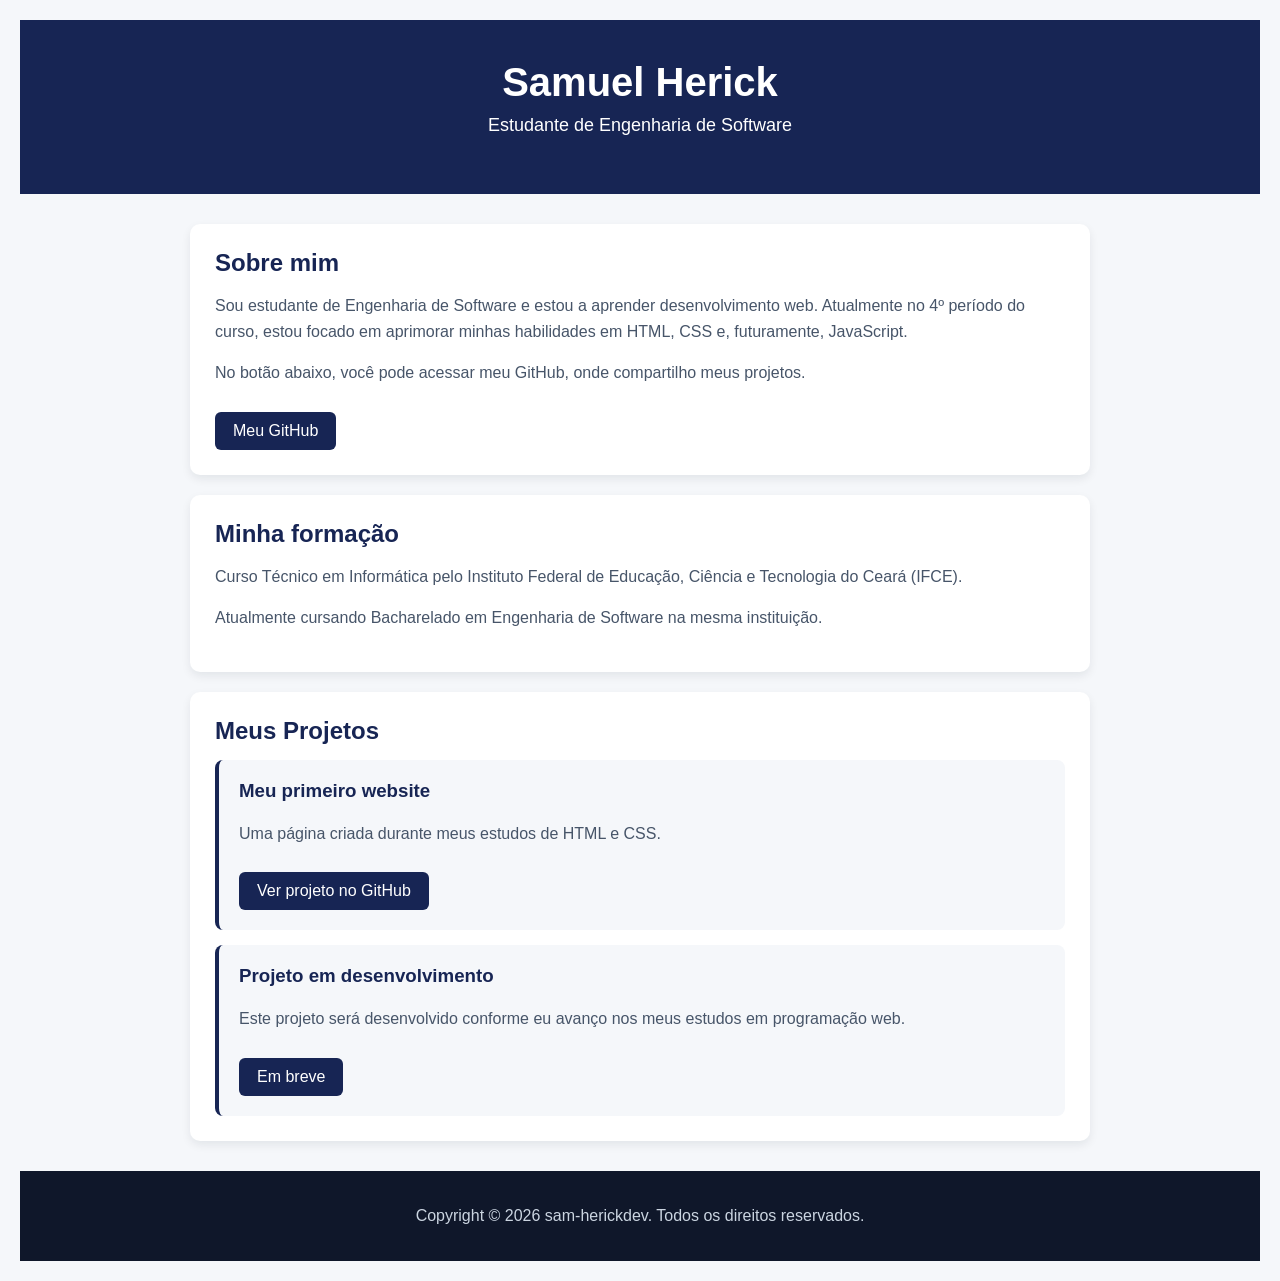
<file: index.html>
<!DOCTYPE html>
<html lang="pt-BR">
<head>
    <meta charset="UTF-8">
    <meta name="viewport" content="width=device-width, initial-scale=1.0">
    <title>Currículo & Portfólio - Samuel Herick</title>
    <link rel="stylesheet" href="style.css">
</head>
<body>
    <header class="cabecalho">
        <h1>Samuel Herick</h1>
        <p>Estudante de Engenharia de Software</p>
    </header>

    <main class="conteudo-principal">
        <section class="cartao">
            <h2>Sobre mim</h2>
            <p>
                Sou estudante de Engenharia de Software e estou a aprender desenvolvimento web.
                Atualmente no 4º período do curso, estou focado em aprimorar minhas habilidades em HTML, CSS e, 
                futuramente, JavaScript.
            </p> 
            <p>
                No botão abaixo, você pode acessar meu GitHub, onde compartilho meus projetos.  
            </p>
            <a href="https://github.com/sam-herickdev" target="_blank" class="botao">Meu GitHub</a>
        </section>

        <section class="cartao">
            <h2>Minha formação</h2>
            <p>
                Curso Técnico em Informática pelo Instituto Federal de Educação, Ciência e Tecnologia do Ceará (IFCE).
            </p>
            <p>
                Atualmente cursando Bacharelado em Engenharia de Software na mesma instituição.
            </p>
        </section>

        <section class="cartao">
            <h2>Meus Projetos</h2>
            
            <div class="projeto">
                <h3>Meu primeiro website</h3>
                <p>
                    Uma página criada durante meus estudos de HTML e CSS.
                </p>
                <a href="https://github.com/sam-herickdev/prog-web" target="_blank" class="botao">Ver projeto no GitHub</a>
            </div>

            <div class="projeto">
                <h3>Projeto em desenvolvimento</h3>
                <p>
                    Este projeto será desenvolvido conforme eu avanço nos meus estudos em programação web.
                </p>
                <a href="#" class="botao">Em breve</a>
            </div>
        </section>
    </main>

    <footer class="rodape">
        <p>Copyright © 2026 sam-herickdev. Todos os direitos reservados.</p>
    </footer>
</body>
</html>
</file>
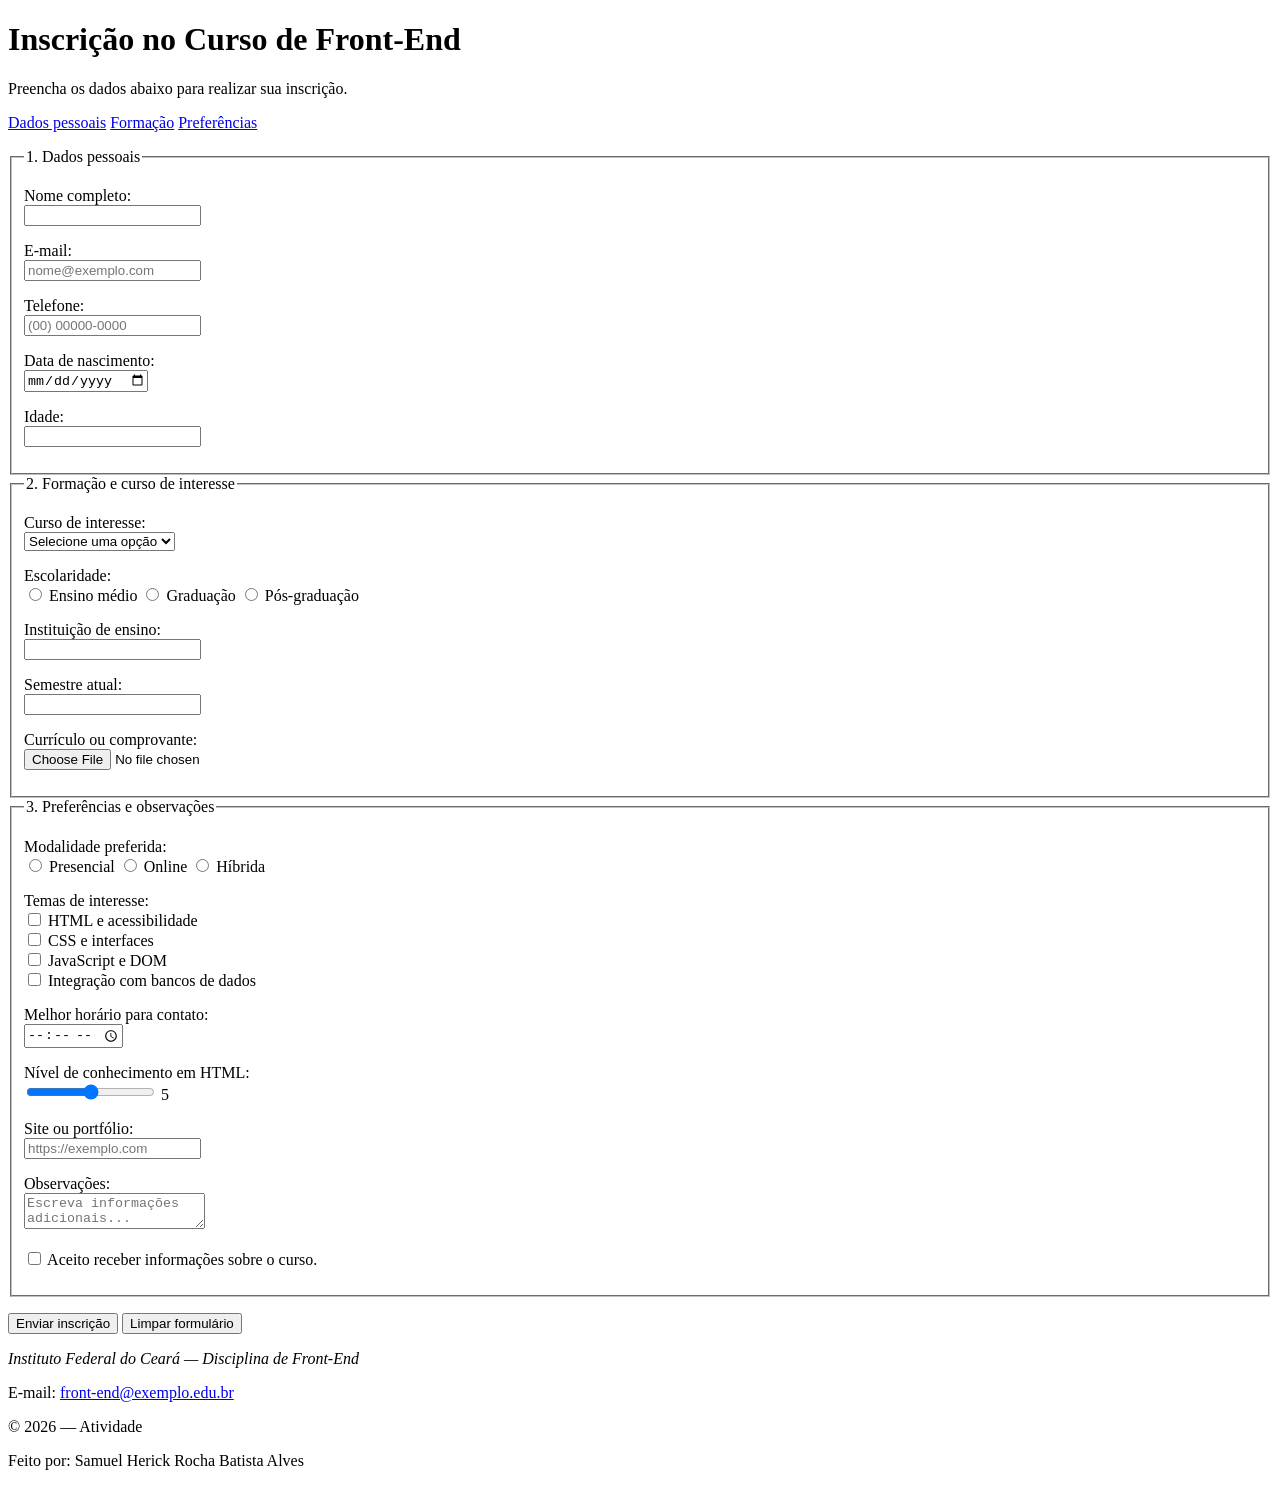
<file: atividade.html>
<!DOCTYPE html>
<html lang="pt-BR">
<head>
  <meta charset="UTF-8">
  <title>Inscrição no Curso de Front-End</title>
</head>
<body>

  <h1>Inscrição no Curso de Front-End</h1>
  <p>Preencha os dados abaixo para realizar sua inscrição.</p>

  <p>
    <a href="#dados-pessoais">Dados pessoais</a>
    <a href="#formacao">Formação</a>
    <a href="#preferencias">Preferências</a>
  </p>

  <form>
    <fieldset id="dados-pessoais">
      <legend>1. Dados pessoais</legend>

      <p>
        <label for="nome">Nome completo:</label><br>
        <input type="text" id="nome" name="nome" required>
      </p>

      <p>
        <label for="email">E-mail:</label><br>
        <input type="email" id="email" name="email" placeholder="nome@exemplo.com" required>
      </p>

      <p>
        <label for="telefone">Telefone:</label><br>
        <input type="tel" id="telefone" autocomplete="on" placeholder="(00) 00000-0000" pattern="\([0-9]{2}\) [0-9]{5}-[0-9]{4}" name="telefone" required>
      </p>

      <p>
        <label for="nascimento">Data de nascimento:</label><br>
        <input type="date" id="nascimento" name="nascimento" required>
      </p>

      <p>
        <label for="idade">Idade:</label><br>
        <input type="number" id="idade" name="idade" required>
      </p>
    </fieldset>

    <fieldset id="formacao">
      <legend>2. Formação e curso de interesse</legend>

      <p>
        <label for="curso">Curso de interesse:</label><br>
        <select id="curso" name="curso" required>
          <option value="" disabled selected>Selecione uma opção</option>
          <option value="front-end">Front-End</option>
        </select>
      </p>

      <p>
        <label>Escolaridade:</label><br>
        <label><input type="radio" name="escolaridade" value="ensino-medio" required> Ensino médio</label>
        <label><input type="radio" name="escolaridade" value="graduacao" required> Graduação</label>
        <label><input type="radio" name="escolaridade" value="pos-graduacao" required> Pós-graduação</label>
      </p>

      <p>
        <label for="instituicao">Instituição de ensino:</label><br>
        <input type="text" id="instituicao" name="instituicao" required>
      </p>

      <p>
        <label for="semestre">Semestre atual:</label><br>
        <input type="number" id="semestre" name="semestre" min="1" required>
      </p>

      <p>
        <label for="curriculo">Currículo ou comprovante:</label><br>
        <input type="file" id="curriculo" name="curriculo" required>
      </p>
    </fieldset>
    
<fieldset id="preferencias">
      <legend>3. Preferências e observações</legend>

      <p>
        <label>Modalidade preferida:</label><br>
        <label><input type="radio" name="modalidade" value="presencial" required> Presencial</label>
        <label><input type="radio" name="modalidade" value="online" required> Online</label>
        <label><input type="radio" name="modalidade" value="hibrida" required> Híbrida</label>
      </p>

      <p>
        <label>Temas de interesse:</label><br>
        <label><input type="checkbox" name="temas" value="html-acessibilidade"> HTML e acessibilidade</label><br>
        <label><input type="checkbox" name="temas" value="css-interfaces"> CSS e interfaces</label><br>
        <label><input type="checkbox" name="temas" value="javascript-dom"> JavaScript e DOM</label><br>
        <label><input type="checkbox" name="temas" value="integracao-banco"> Integração com bancos de dados</label>
      </p>

      <p>
        <label for="horario">Melhor horário para contato:</label><br>
        <input type="time" id="horario" name="horario" required>
      </p>

      <p>
        <label for="nivel-html">Nível de conhecimento em HTML:</label><br>
        <input type="range" id="nivel-html" name="nivel-html" min="0" max="10" value="5" required> 5
      </p>

      <p>
        <label for="portfolio">Site ou portfólio:</label><br>
        <input type="url" id="portfolio" name="portfolio" placeholder="https://exemplo.com" required>
      </p>

      <p>
        <label for="observacoes">Observações:</label><br>
        <textarea id="observacoes" name="observacoes" placeholder="Escreva informações adicionais..."></textarea>
      </p>

      <p>
        <label><input type="checkbox" name="aceite_informacoes" required> Aceito receber informações sobre o curso.</label>
      </p>
    </fieldset>

    <p>
      <button type="submit">Enviar inscrição</button>
      <button type="reset">Limpar formulário</button>
    </p>
  </form>

  <footer>
    <p><em>Instituto Federal do Ceará — Disciplina de Front-End</em><br>
    <p>E-mail: <a href="mailto:front-end@exemplo.edu.br">front-end@exemplo.edu.br</a></p>
    <p>© 2026 — Atividade</p>
    <p>Feito por: Samuel Herick Rocha Batista Alves</p>
  </footer>
  </form>

</body>
</html>
</file>
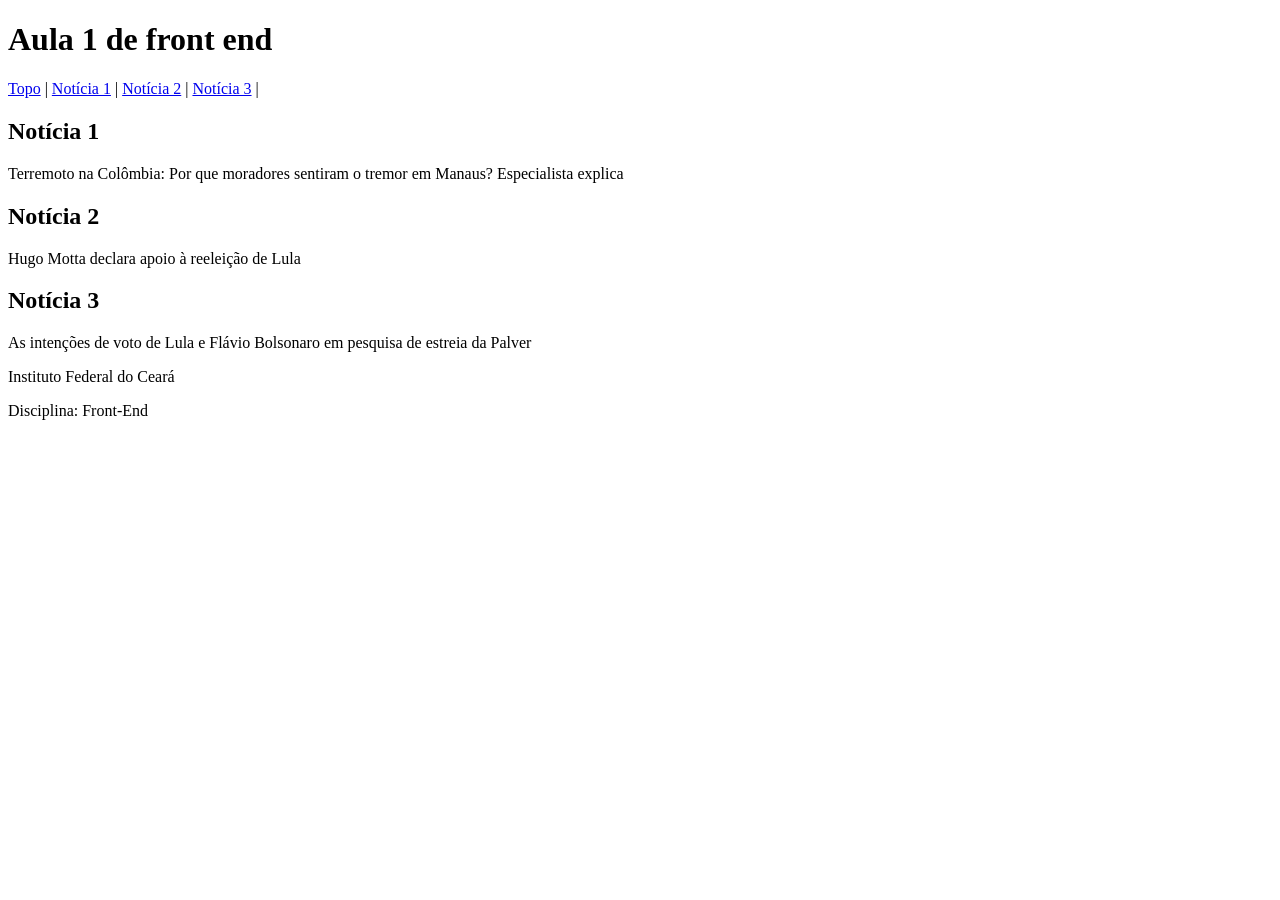
<file: pratica01.html>
<!DOCTYPE html>
<html>
    <head>
        <meta charset="UTF-8">
        <title>Pratica aula 01</title>
    </head>
    <body>
        <div id="cabecalho">
            <h1>Aula 1 de front end</h1>
            <div id="menu">
                <a href="#cabecalho">Topo</a> | <span></span>
                <a href="noticia1">Notícia 1</a> | <span></span>
                <a href="noticia2">Notícia 2</a> | <span></span>
                <a href="noticia3">Notícia 3</a> | <span></span>
            </div>
        </div>
        <div id="conteudo">
            <div id="noticia1">
                <h2>Notícia 1</h2>
                <p>Terremoto na Colômbia: Por que moradores sentiram o tremor em Manaus? Especialista explica</p>
            </div>
            <div id="noticia2">
                <h2>Notícia 2</h2>
                <p>Hugo Motta declara apoio à reeleição de Lula</p>
            </div>
            <div id="noticia3">
                <h2>Notícia 3</h2>
                <p>As intenções de voto de Lula e Flávio Bolsonaro em pesquisa de estreia da Palver</p>
            </div>
        </div>
        <div id="rodape">
            <p>Instituto Federal do Ceará</p>
            <p>Disciplina: Front-End</p>
        </div>
    </body>
</html>
</file>
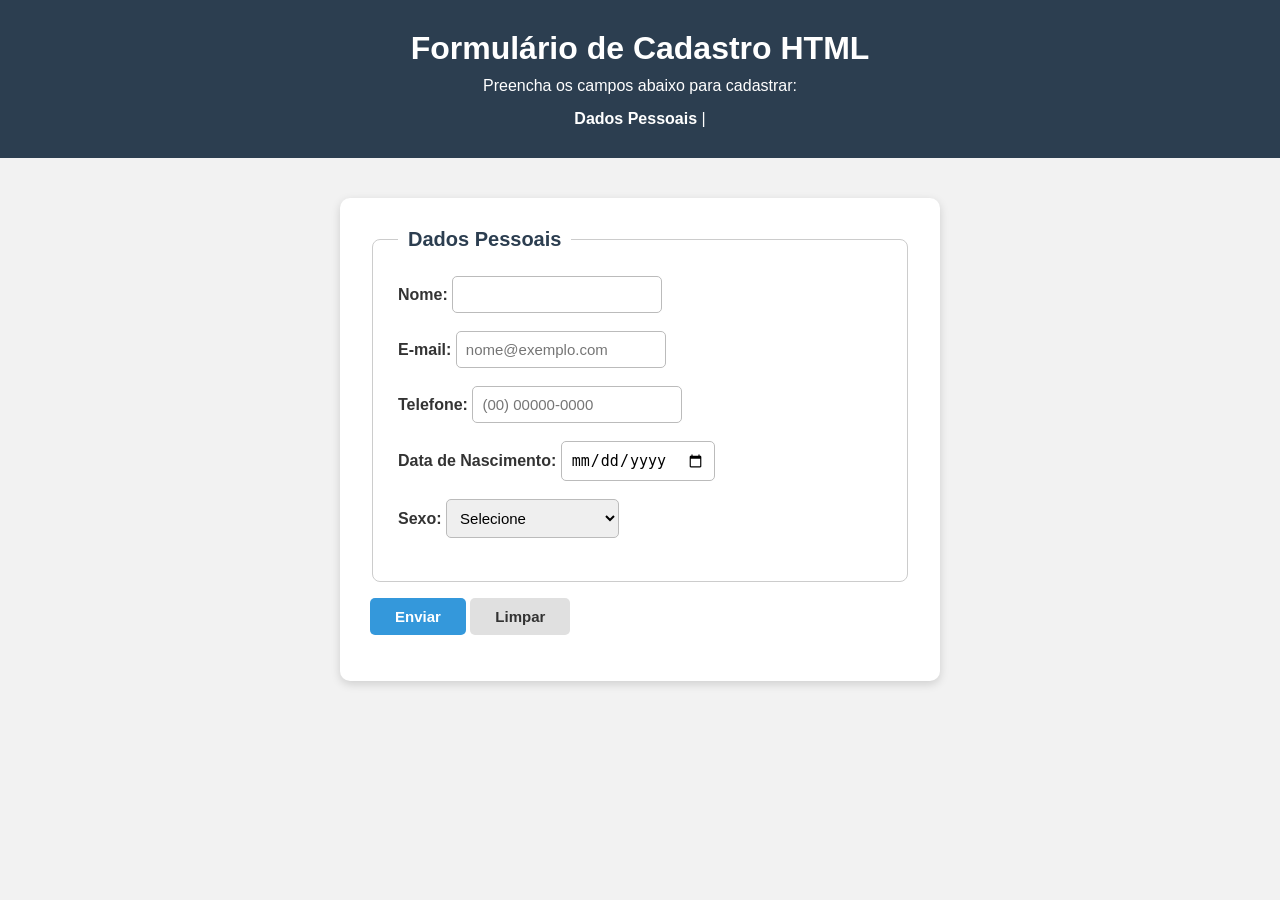
<file: pratica02form.html>
<!DOCTYPE html>
<html>
    <head>
        <meta charset="UTF-8">
        <title>Pratica aula 02: Formulário</title>
        <link rel="stylesheet" href="formulario.css">
    </head>
    <body>
        <header>
            <h1>Formulário de Cadastro HTML</h1>
            <p>Preencha os campos abaixo para cadastrar:</p>
            <nav aria-label="Navegação Principal">
                <a href="#dados_pessoais">Dados Pessoais</a> |
            </nav>
        </header>
        <main>
            <form action="/inscricao" method="get">
                <fieldset id="dados_pessoais">
                    <legend>Dados Pessoais</legend>
                    <label for="nome">Nome:</label>
                    <input type="text" id="nome" autocomplete="on" minlength="2" maxlength="100" name="nome" required><br><br>
                    <label for="email">E-mail:</label>
                    <input type="email" id="email" autocomplete="on" placeholder="nome@exemplo.com" required><br><br>
                    <label for="telefone">Telefone:</label>
                    <input type="tel" id="telefone" autocomplete="on" placeholder="(00) 00000-0000" pattern="\([0-9]{2}\) [0-9]{5}-[0-9]{4}" name="telefone" required><br><br>
                    <label for="data_nascimento">Data de Nascimento:</label>
                    <input type="date" id="data_nascimento" name="data_nascimento" required><br><br>
                    <label for="sexo">Sexo:</label>
                    <select id="sexo" name="sexo" required>
                        <option value="">Selecione</option>
                        <option value="masculino">Masculino</option>
                        <option value="feminino">Feminino</option>
                        <option value="nao_informar">Prefiro não informar</option>
                        <option value="outro">Outro</option>
                    </select><br><br>
                    
                </fieldset>
                <p>
                    <button type="submit">Enviar</button>
                    <button type="reset">Limpar</button>
                </p>
            </form>
        </main>
    </body>
</html>
</file>
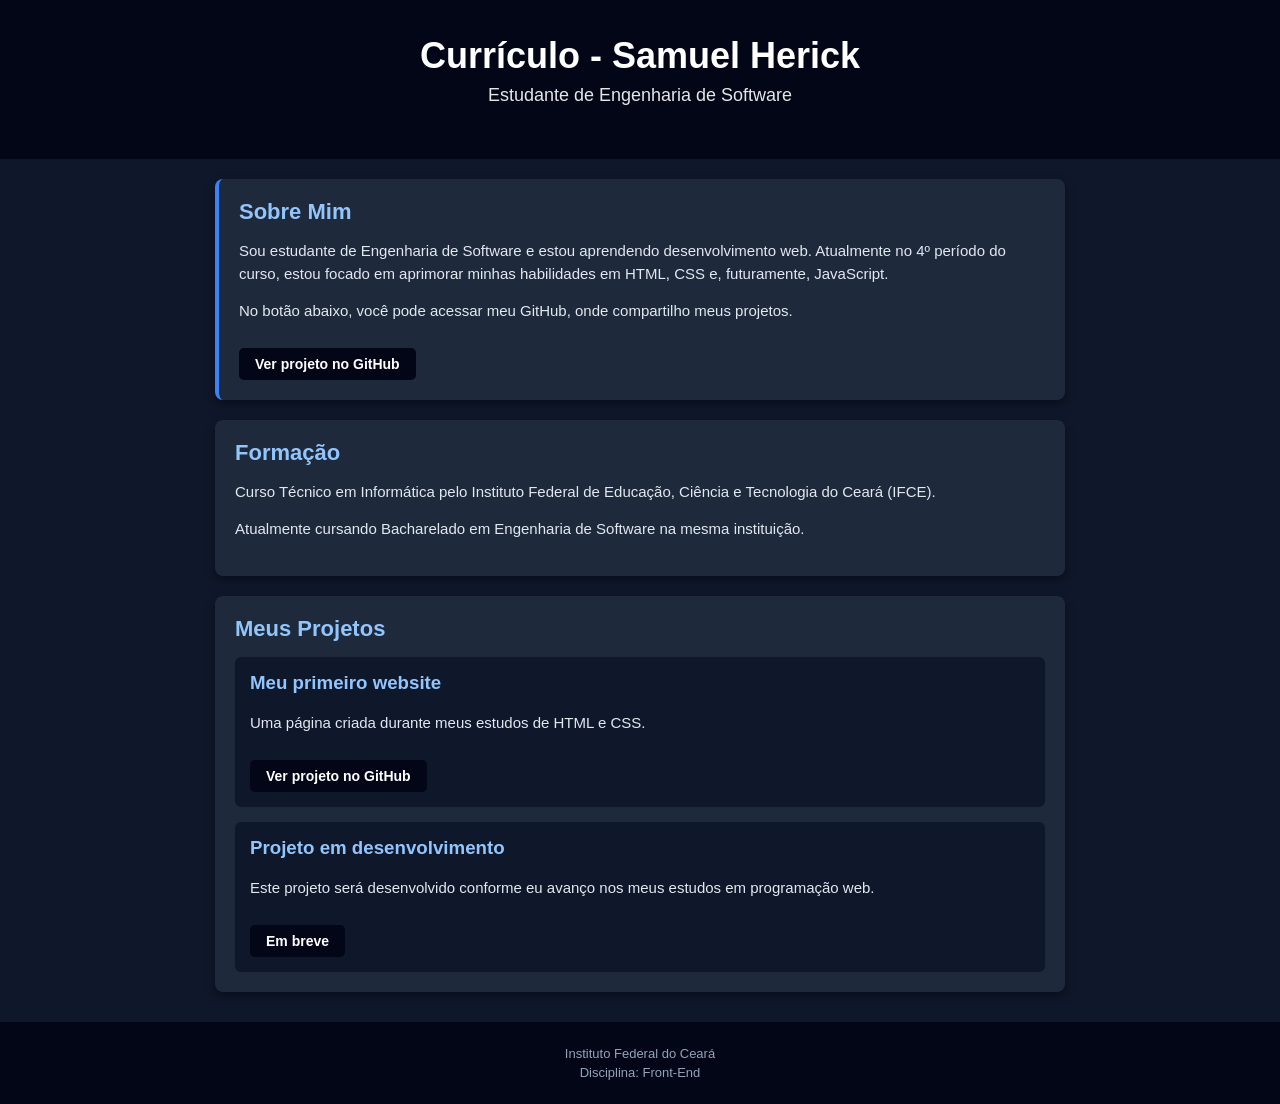
<file: atividadecurriculo/curriculo.html>
<!DOCTYPE html>
<html lang="pt-BR">
<head>
    <meta charset="UTF-8">
    <title>Currículo - Samuel Herick</title>
    <link rel="stylesheet" href="stylecurric.css">
</head>
<body class="tema-escuro">

    <header class="cabecalho">
        <h1>Currículo - Samuel Herick</h1>
        <p>Estudante de Engenharia de Software</p>
    </header>

    <main class="conteudo-principal">
        <!-- secao sobre mim -->
        <section class="cartao" id="sobre-mim">
            <h2>Sobre Mim</h2>
            <p>
                Sou estudante de Engenharia de Software e estou aprendendo desenvolvimento web.
                Atualmente no 4º período do curso, estou focado em aprimorar minhas habilidades em HTML, CSS e, futuramente, JavaScript.
            </p>
            <p>
                No botão abaixo, você pode acessar meu GitHub, onde compartilho meus projetos.
            </p>
            <a href="https://github.com/sam-herickdev/prog-web" target="_blank" class="botao">Ver projeto no GitHub</a>
        </section>

        <section class="cartao">
            <h2>Formação</h2>
            <p>
                Curso Técnico em Informática pelo Instituto Federal de Educação, Ciência e Tecnologia do Ceará (IFCE).
            </p>
            <p>
                Atualmente cursando Bacharelado em Engenharia de Software na mesma instituição.
            </p>
        </section>

        <section class="cartao">
            <h2>Meus Projetos</h2>
            <div class="projeto">
                <h3>Meu primeiro website</h3>
                <p>
                    Uma página criada durante meus estudos de HTML e CSS.
                </p>
                <a href="https://github.com/sam-herickdev/prog-web/blob/main/atividadecurriculo/curriculo.html" target="_blank" class="botao">Ver projeto no GitHub</a>
            </div>

            <div class="projeto">
                <h3>Projeto em desenvolvimento</h3>
                <p>
                    Este projeto será desenvolvido conforme eu avanço nos meus estudos em programação web.
                </p>
                <a href="#" class="botao">Em breve</a>
            </div>
        </section>
    </main>

    <footer class="rodape">
        <p>Instituto Federal do Ceará</p>
        <p>Disciplina: Front-End</p>
    </footer>

</body>
</html>
</file>
<file: style.css>
/*Estrutura geral*/

body {
    background-color: #F5F7FA;
    font-family: Arial, sans-serif;
    margin: 20px;
}

main {
    max-width: 900px;
    margin: 30px auto;
}


/*Cabeçalho*/

header {
    background-color: #172554;
    color: #FFFFFF;
    text-align: center;
    padding: 40px 20px;
}

h1 {
    margin: 0;
    font-size: 40px;
}

header p {
    font-size: 18px;
    margin-top: 10px;
}


/*Conteúdo*/

section {
    background-color: #FFFFFF;
    padding: 25px;
    margin-bottom: 20px;
    border-radius: 10px;
    box-shadow: 0 4px 10px rgba(15, 23, 42, 0.08);
}

section h2 {
    color: #172554;
    margin-top: 0;
    margin-bottom: 10px;
    font-size: 24px;
}

section p {
    color: #475569;
    font-size: 16px;
    line-height: 1.6;
}


/*Links*/

section a {
    display: inline-block;
    background-color: #172554;
    color: #FFFFFF;
    padding: 10px 18px;
    text-decoration: none;
    border-radius: 6px;
    margin-top: 10px;
}

section a:hover {
    background-color: #1E40AF;
}


/*Projetos*/

.projeto {
    background-color: #F5F7FA;
    padding: 20px;
    margin-top: 15px;
    border-radius: 8px;
    border-left: 4px solid #172554;
}

.projeto h3 {
    margin-top: 0;
    color: #172554;
}


/*Rodapé*/

footer {
    background-color: #0F172A;
    color: #CBD5E1;
    text-align: center;
    padding: 20px;
}
</file>
<file: formulario.css>
body {
    font-family: Arial, sans-serif;
    background-color: #f2f2f2;
    color: #333;
    margin: 0;
    padding: 0;
}

header {
    background-color: #2c3e50;
    color: white;
    text-align: center;
    padding: 30px;
}

header h1 {
    margin: 0 0 10px;
}

header p {
    margin: 0 0 15px;
}

nav a {
    color: white;
    text-decoration: none;
    font-weight: bold;
}

nav a:hover {
    text-decoration: underline;
}

main {
    width: 600px;
    max-width: 90%;
    margin: 40px auto;
}

form {
    background-color: white;
    padding: 30px;
    border-radius: 10px;
    box-shadow: 0 3px 10px rgba(0, 0, 0, 0.15);
}

fieldset {
    border: 1px solid #ccc;
    border-radius: 8px;
    padding: 25px;
}

legend {
    font-size: 20px;
    font-weight: bold;
    color: #2c3e50;
    padding: 0 10px;
}

label {
    font-weight: bold;
}

input,
select {
    padding: 9px;
    border: 1px solid #bbb;
    border-radius: 5px;
    font-size: 15px;
}

input:focus,
select:focus {
    outline: none;
    border-color: #3498db;
}

button {
    padding: 10px 25px;
    border: none;
    border-radius: 5px;
    cursor: pointer;
    font-size: 15px;
    font-weight: bold;
}

button[type="submit"] {
    background-color: #3498db;
    color: white;
}

button[type="submit"]:hover {
    background-color: #2980b9;
}

button[type="reset"] {
    background-color: #e0e0e0;
    color: #333;
}

button[type="reset"]:hover {
    background-color: #ccc;
}
</file>
<file: atividadecurriculo/stylecurric.css>
/* Variaveis de cores tema claro e escuro */
:root {
    --fundo-pagina: #f5f7fa;
    --fundo-cartao: #ffffff;
    --cor-texto-principal: #172554;
    --cor-texto-corpo: #334155;
    --cor-hover: #1e40af;
    --fundo-cabecalho: #172554;
    --fundo-rodape: #0f172a;
    --cor-texto-cabecalho: #ffffff;
    --cor-texto-rodape: #cbd5e1;
    --sombra-cartao: rgba(15, 23, 42, 0.08);
}

/* Tema Escuro */
body.tema-escuro {
    --fundo-pagina: #0f172a;
    --fundo-cartao: #1e293b;
    --cor-texto-principal: #93c5fd;
    --cor-texto-corpo: #e2e8f0;
    --cor-hover: #3b82f6;
    --fundo-cabecalho: #020617;
    --fundo-rodape: #020617;
    --cor-texto-cabecalho: #ffffff;
    --cor-texto-rodape: #94a3b8;
    --sombra-cartao: rgba(0, 0, 0, 0.4);
}

/* Estilo geral */
body {
    background-color: var(--fundo-pagina);
    color: var(--cor-texto-corpo);
    font-family: Arial, sans-serif;
    margin: 0;
    padding: 0;
    transition: background-color 0.3s, color 0.3s;
}

.conteudo-principal {
    max-width: 850px;
    margin: 20px auto;
    padding: 0 15px;
}

/* Cabecalho */
.cabecalho {
    background-color: var(--fundo-cabecalho);
    text-align: center;
    padding: 35px 20px;
}

.cabecalho h1 {
    margin: 0;
    font-size: 36px;
    color: var(--cor-texto-cabecalho);
}

.cabecalho p {
    font-size: 18px;
    margin-top: 8px;
    color: var(--cor-texto-cabecalho);
    opacity: 0.9;
}

/* Cartoes e secoes */
.cartao {
    background-color: var(--fundo-cartao);
    padding: 20px;
    margin-bottom: 20px;
    border-radius: 8px;
    box-shadow: 0 4px 10px var(--sombra-cartao);
}

/* Estilizando o id especifico */
#sobre-mim {
    border-left: 4px solid var(--cor-hover);
}

.cartao h2 {
    color: var(--cor-texto-principal);
    margin-top: 0;
    margin-bottom: 10px;
    font-size: 22px;
}

.cartao p {
    color: var(--cor-texto-corpo);
    font-size: 15px;
    line-height: 1.5;
}

/* Botoes */
.botao {
    display: inline-block;
    background-color: var(--fundo-cabecalho);
    color: #ffffff !important;
    padding: 8px 16px;
    text-decoration: none;
    border-radius: 5px;
    margin-top: 10px;
    font-size: 14px;
    font-weight: bold;
}

.botao:hover {
    background-color: var(--cor-hover);
}

/* Blocos de Projetos */
.projeto {
    background-color: var(--fundo-pagina);
    padding: 15px;
    margin-top: 15px;
    border-radius: 6px;
}

.projeto h3 {
    margin-top: 0;
    color: var(--cor-texto-principal);
}

/* Rodape */
.rodape {
    background-color: var(--fundo-rodape);
    color: var(--cor-texto-rodape);
    text-align: center;
    padding: 20px;
    margin-top: 30px;
}

.rodape p {
    margin: 4px 0;
    font-size: 13px;
}
</file>
